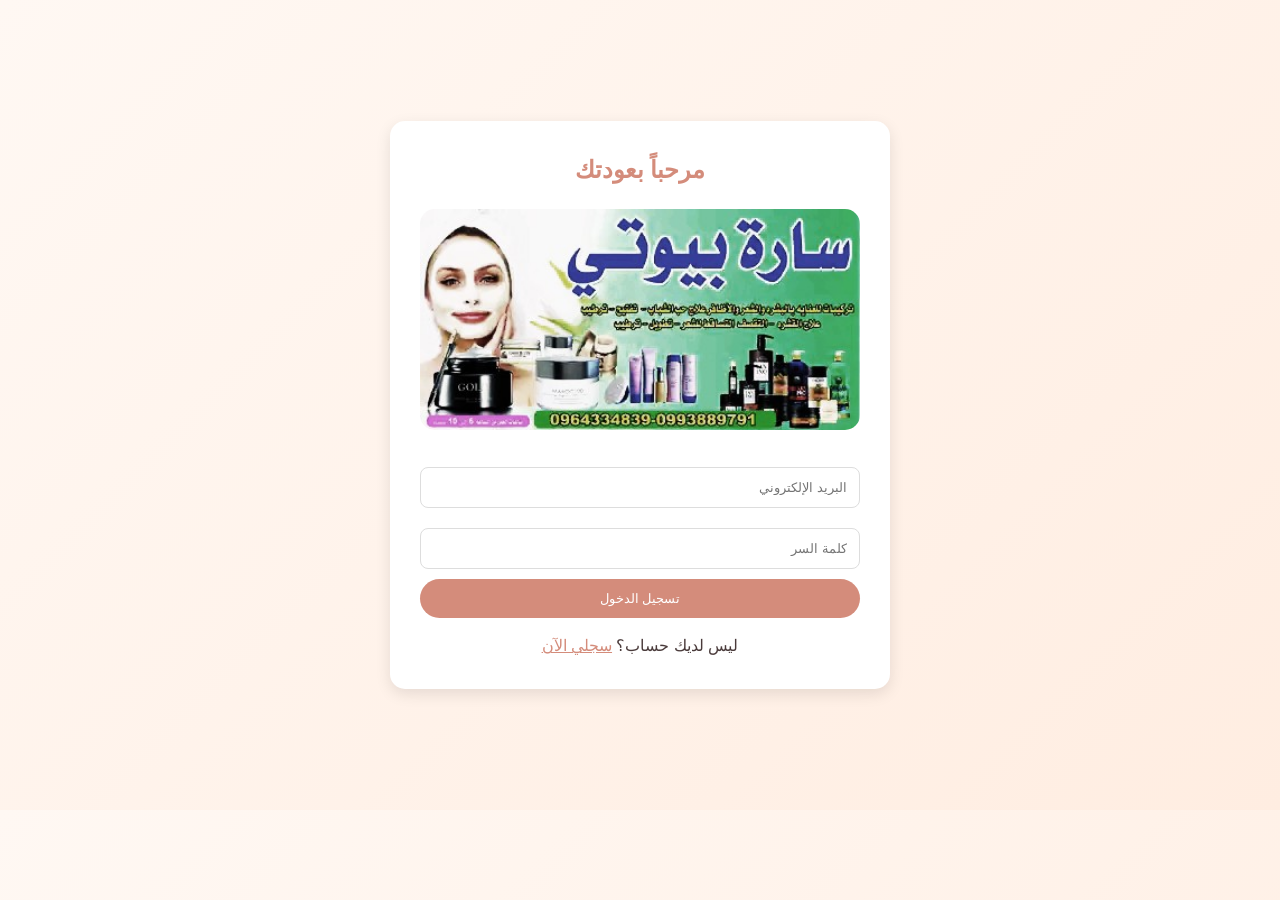
<file: index.html>
<!DOCTYPE html>
<html lang="ar" dir="rtl">
<head>
  <meta charset="UTF-8">
  <meta name="viewport" content="width=device-width, initial-scale=1.0">
  <title>تسجيل الدخول - Sara Beauty</title>
  <link rel="stylesheet" href="css/style.css">
</head>
<body>
  <div class="container" style="display:flex; align-items:center; justify-content:center; min-height:90vh;">
    <form onsubmit="login(event)">
      <h2 style="text-align:center; color:#D48C7B; margin-bottom:20px;">مرحباً بعودتك</h2>
      <img src="img/about.jpg" style="width:100%; border-radius:15px; margin-bottom:20px;">
      <input type="email" placeholder="البريد الإلكتروني" required>
      <input type="password" placeholder="كلمة السر" required>
      <button class="btn" style="width:100%;">تسجيل الدخول</button>
      <p style="text-align:center; margin-top:15px;">ليس لديك حساب؟ <a href="signup.html" style="color:#D48C7B;">سجلي الآن</a></p>
    </form>
  </div>
  <script src="js/script.js"></script>
</body>
</html>
</file>
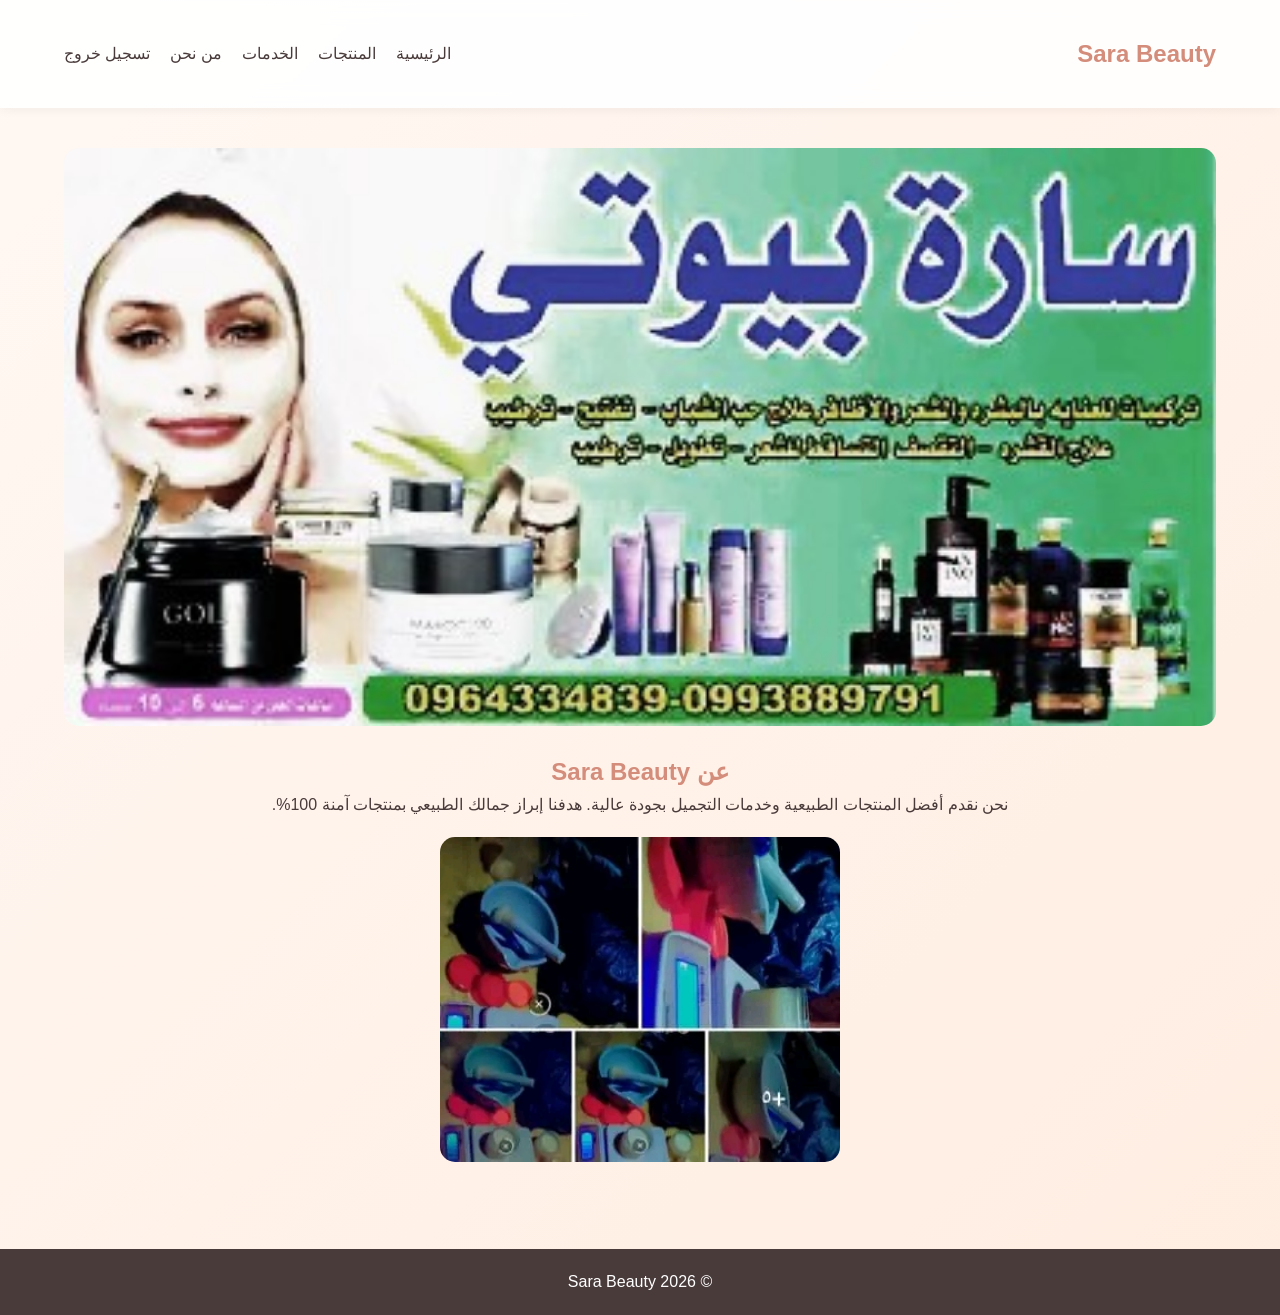
<file: about.html>
<!DOCTYPE html><html lang="ar" dir="rtl"><head><meta charset="UTF-8"><meta name="viewport" content="width=device-width, initial-scale=1.0">
<title>من نحن - Sara Beauty</title><link rel="stylesheet" href="css/style.css"></head><body>
<header><div class="container"><nav><div class="logo">Sara Beauty</div>
<ul><li><a href="home.html">الرئيسية</a></li><li><a href="products.html">المنتجات</a></li><li><a href="services.html">الخدمات</a></li><li><a href="about.html">من نحن</a></li><li><a href="index.html">تسجيل خروج</a></li></ul></nav></div></header>
<div class="container" style="text-align:center;">
  <img src="img/about.jpg" style="width:100%; border-radius:15px; margin:20px 0;">
  <h2 style="color:#D48C7B;">عن Sara Beauty</h2>
  <p>نحن نقدم أفضل المنتجات الطبيعية وخدمات التجميل بجودة عالية. هدفنا إبراز جمالك الطبيعي بمنتجات آمنة 100%.</p>
  <img src="img/ingredients.jpg" style="width:100%; max-width:400px; border-radius:15px; margin:20px 0;">
</div>
<footer>© 2026 Sara Beauty</footer></body></html>
</file>
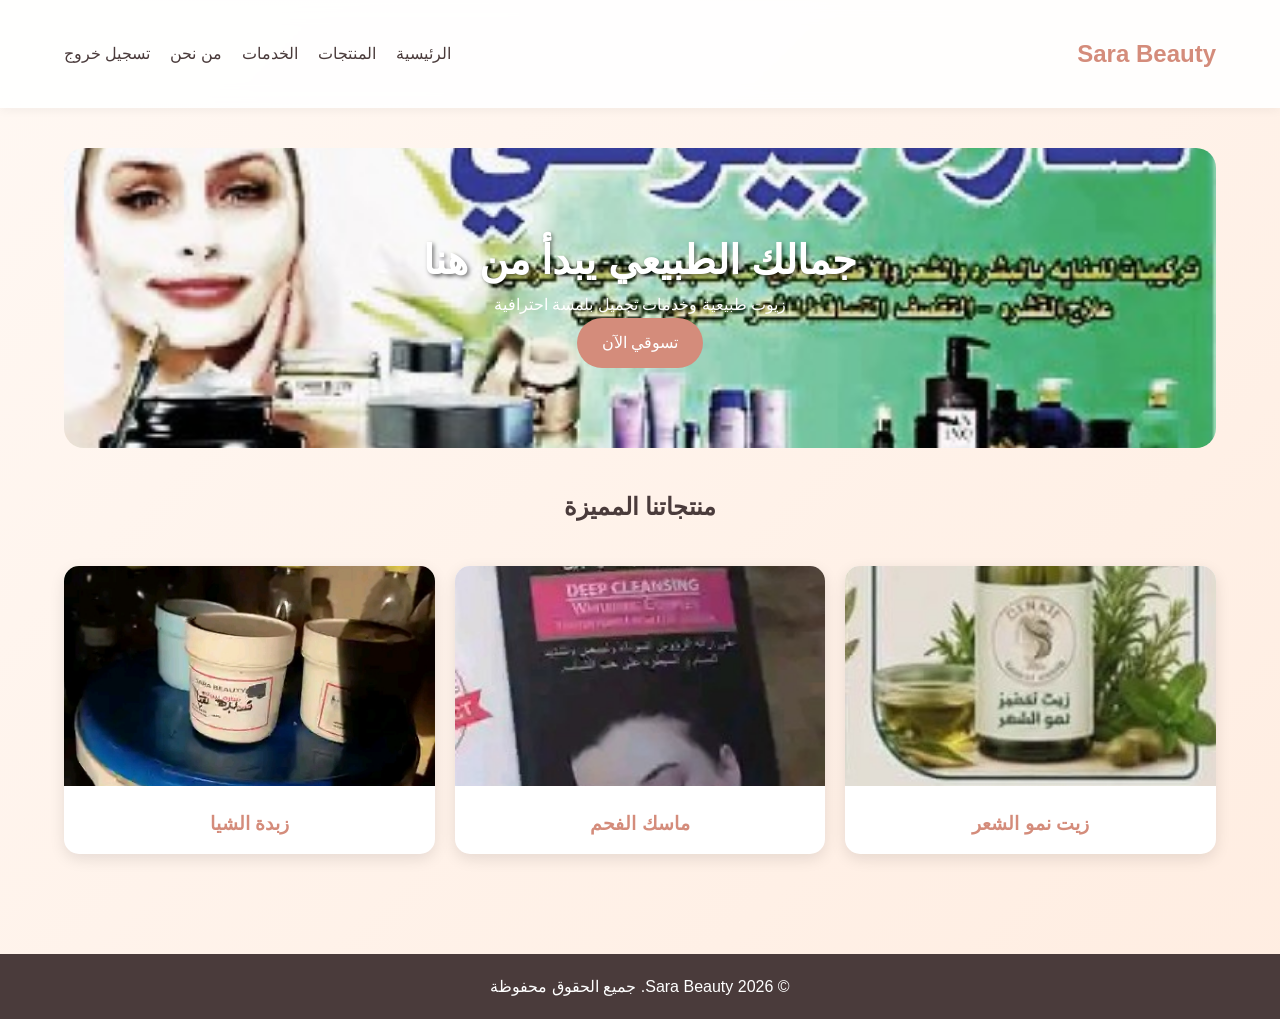
<file: home.html>
<!DOCTYPE html>
<html lang="ar" dir="rtl">
<head>
  <meta charset="UTF-8">
  <meta name="viewport" content="width=device-width, initial-scale=1.0">
  <title>Sara Beauty - الرئيسية</title>
  <link rel="stylesheet" href="css/style.css">
</head>
<body>
  <header>
    <div class="container">
      <nav>
        <div class="logo">Sara Beauty</div>
        <ul>
          <li><a href="home.html">الرئيسية</a></li>
          <li><a href="products.html">المنتجات</a></li>
          <li><a href="services.html">الخدمات</a></li>
          <li><a href="about.html">من نحن</a></li>
          <li><a href="index.html">تسجيل خروج</a></li>
        </ul>
      </nav>
    </div>
  </header>

  <div class="container">
    <section class="hero">
      <h1>جمالك الطبيعي يبدأ من هنا</h1>
      <p>زيوت طبيعية وخدمات تجميل بلمسة احترافية</p>
      <a href="products.html" class="btn">تسوقي الآن</a>
    </section>

    <h2 style="text-align:center; margin:40px 0;">منتجاتنا المميزة</h2>
    <div class="grid">
      <div class="card"><img src="img/hair-growth-oil.jpg" alt=""><h3>زيت نمو الشعر</h3></div>
      <div class="card"><img src="img/charcoal-mask.jpg" alt=""><h3>ماسك الفحم</h3></div>
      <div class="card"><img src="img/sheabutter.jpg" alt=""><h3>زبدة الشيا</h3></div>
    </div>
  </div>
  <footer>© 2026 Sara Beauty. جميع الحقوق محفوظة</footer>
  <script src="js/script.js"></script>
</body>
</html>
</file>
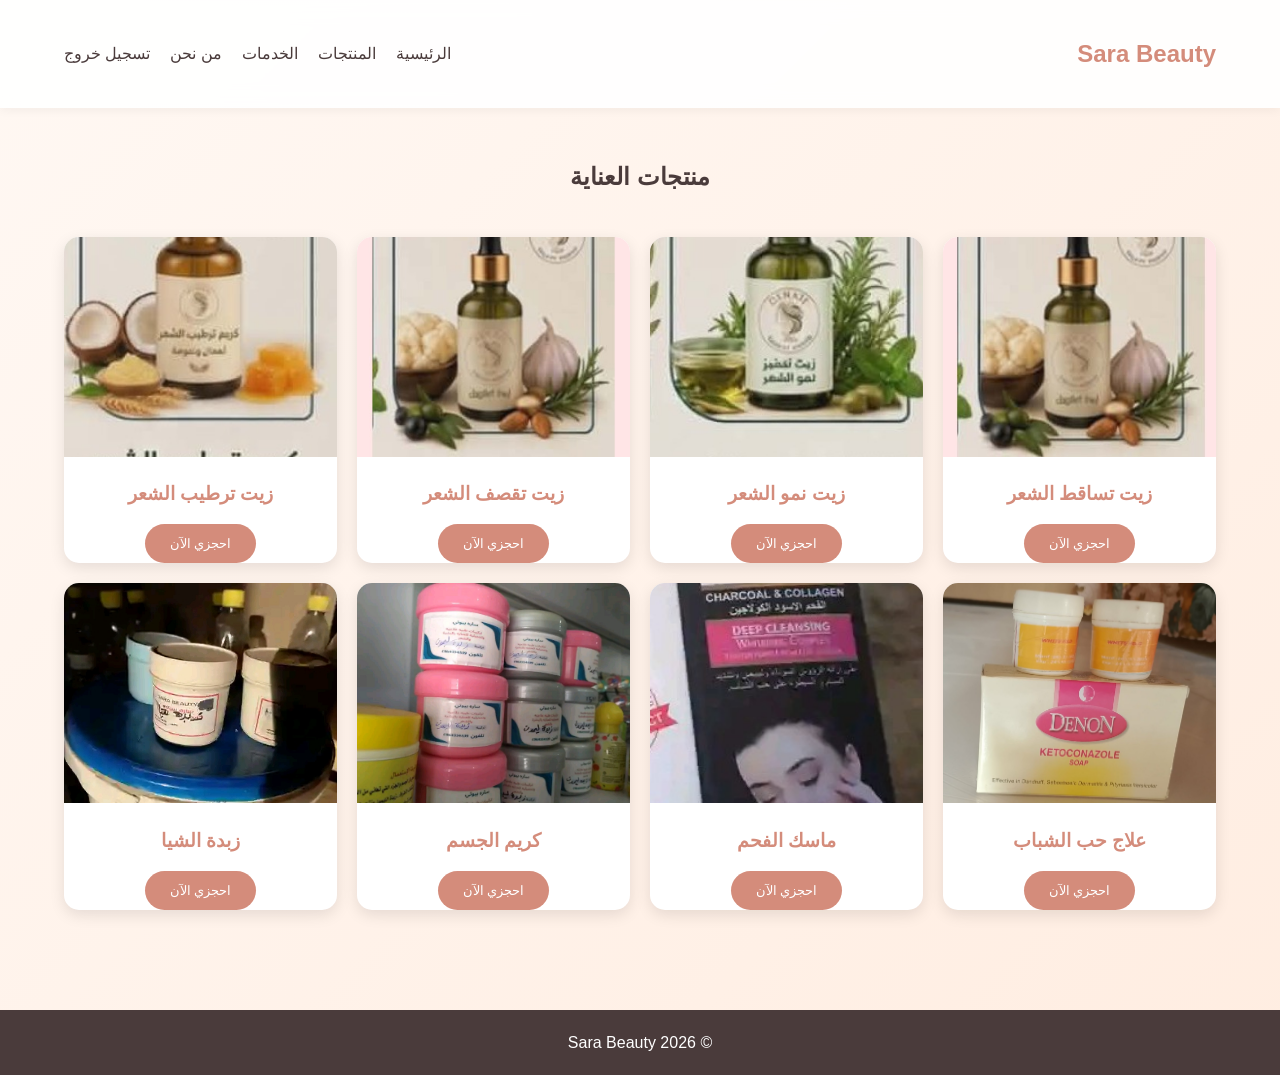
<file: products.html>
<!DOCTYPE html><html lang="ar" dir="rtl"><head><meta charset="UTF-8"><meta name="viewport" content="width=device-width, initial-scale=1.0">
<title>المنتجات - Sara Beauty</title><link rel="stylesheet" href="css/style.css"></head>
<body>
<header><div class="container"><nav><div class="logo">Sara Beauty</div>
<ul><li><a href="home.html">الرئيسية</a></li><li><a href="products.html">المنتجات</a></li><li><a href="services.html">الخدمات</a></li><li><a href="about.html">من نحن</a></li><li><a href="index.html">تسجيل خروج</a></li></ul></nav></div></header>
<div class="container">
<h2 style="text-align:center; margin:30px 0;">منتجات العناية</h2>
<div class="grid">
  <div class="card"><img src="img/hair-fall-oil.jpg"><h3>زيت تساقط الشعر</h3><button class="btn" onclick="bookNow('hair-fall-oil')">احجزي الآن</button></div>
  <div class="card"><img src="img/hair-growth-oil.jpg"><h3>زيت نمو الشعر</h3><button class="btn" onclick="bookNow('hair-growth-oil')">احجزي الآن</button></div>
  <div class="card"><img src="img/hair-split-oil.jpg"><h3>زيت تقصف الشعر</h3><button class="btn" onclick="bookNow('hair-split-oil')">احجزي الآن</button></div>
  <div class="card"><img src="img/hair-moisture-oil.jpg"><h3>زيت ترطيب الشعر</h3><button class="btn" onclick="bookNow('hair-moisture-oil')">احجزي الآن</button></div>
  <div class="card"><img src="img/acne-treatment.jpg"><h3>علاج حب الشباب</h3><button class="btn" onclick="bookNow('acne-treatment')">احجزي الآن</button></div>
  <div class="card"><img src="img/charcoal-mask.jpg"><h3>ماسك الفحم</h3><button class="btn" onclick="bookNow('charcoal-mask')">احجزي الآن</button></div>
  <div class="card"><img src="img/body-cream.jpg"><h3>كريم الجسم</h3><button class="btn" onclick="bookNow('body-cream')">احجزي الآن</button></div>
  <div class="card"><img src="img/sheabutter.jpg"><h3>زبدة الشيا</h3><button class="btn" onclick="bookNow('sheabutter')">احجزي الآن</button></div>
</div></div>
<footer>© 2026 Sara Beauty</footer><script src="js/script.js"></script></body></html>
</file>
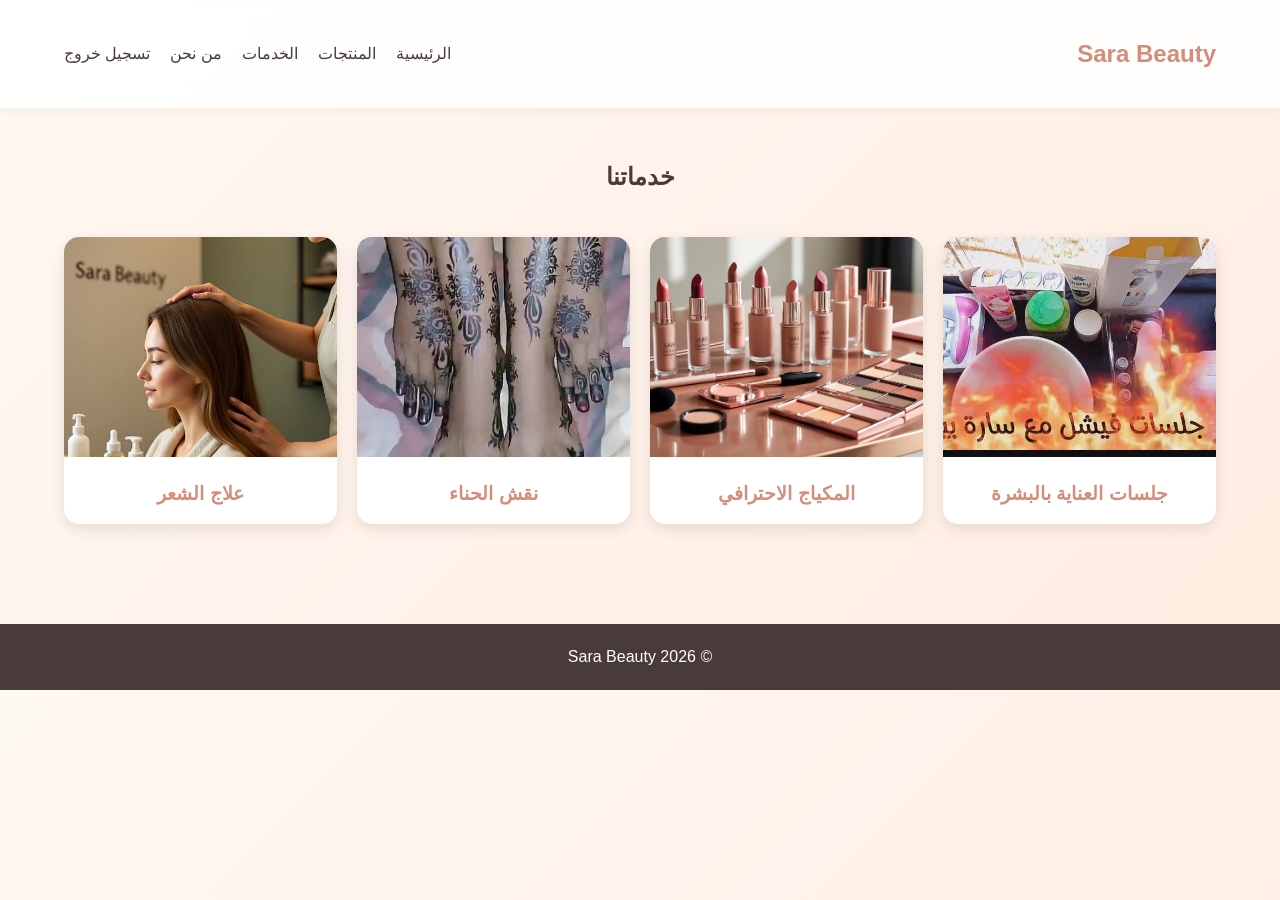
<file: services.html>
<!DOCTYPE html><html lang="ar" dir="rtl"><head><meta charset="UTF-8"><meta name="viewport" content="width=device-width, initial-scale=1.0">
<title>الخدمات - Sara Beauty</title><link rel="stylesheet" href="css/style.css"></head><body>
<header><div class="container"><nav><div class="logo">Sara Beauty</div>
<ul><li><a href="home.html">الرئيسية</a></li><li><a href="products.html">المنتجات</a></li><li><a href="services.html">الخدمات</a></li><li><a href="about.html">من نحن</a></li><li><a href="index.html">تسجيل خروج</a></li></ul></nav></div></header>
<div class="container"><h2 style="text-align:center; margin:30px 0;">خدماتنا</h2>
<div class="grid">
  <div class="card"><img src="img/facial.jpg"><h3>جلسات العناية بالبشرة</h3></div>
  <div class="card"><img src="img/makeup.jpg"><h3>المكياج الاحترافي</h3></div>
  <div class="card"><img src="img/henna.jpg"><h3>نقش الحناء</h3></div>
  <div class="card"><img src="img/hair-treatment.jpg"><h3>علاج الشعر</h3></div>
</div></div>
<footer>© 2026 Sara Beauty</footer><script src="js/script.js"></script></body></html>
</file>
<file: css/style.css>
* { margin: 0; padding: 0; box-sizing: border-box; font-family: 'Tahoma', sans-serif; }
body { background: linear-gradient(135deg, #FFF8F3 0%, #FFEDE1 100%); color: #4A3B3B; line-height: 1.6; }
.container { width: 90%; max-width: 1200px; margin: auto; padding: 20px 0; }

header { background: rgba(255,255,255,0.9); backdrop-filter: blur(10px); position: sticky; top: 0; z-index: 100; box-shadow: 0 2px 10px rgba(0,0,0,0.05); }
nav { display: flex; justify-content: space-between; align-items: center; padding: 15px 0; }
.logo { font-size: 24px; font-weight: bold; color: #D48C7B; }
nav ul { list-style: none; display: flex; gap: 20px; flex-wrap: wrap; }
nav ul li a { text-decoration: none; color: #4A3B3B; font-weight: 500; transition: 0.3s; }
nav ul li a:hover { color: #D48C7B; }

.hero { text-align: center; padding: 80px 20px; background: url('../img/about.jpg') center/cover no-repeat; color: white; border-radius: 20px; margin: 20px 0; }
.hero h1 { font-size: 2.5rem; text-shadow: 2px 2px 4px rgba(0,0,0,0.5); }

.btn { background: #D48C7B; color: white; padding: 12px 25px; border: none; border-radius: 25px; cursor: pointer; transition: 0.3s; text-decoration: none; display: inline-block; }
.btn:hover { background: #B86B5A; transform: scale(1.05); }

.grid { display: grid; grid-template-columns: repeat(auto-fit, minmax(250px, 1fr)); gap: 20px; margin: 40px 0; }
.card { background: white; border-radius: 15px; overflow: hidden; box-shadow: 0 5px 15px rgba(0,0,0,0.1); transition: 0.3s; text-align: center; }
.card:hover { transform: translateY(-5px); }
.card img { width: 100%; height: 220px; object-fit: cover; }
.card h3 { padding: 15px; color: #D48C7B; }

form { background: white; padding: 30px; border-radius: 15px; max-width: 500px; margin: auto; box-shadow: 0 5px 15px rgba(0,0,0,0.1); }
input, textarea { width: 100%; padding: 12px; margin: 10px 0; border: 1px solid #ddd; border-radius: 8px; }

footer { text-align: center; padding: 20px; background: #4A3B3B; color: white; margin-top: 40px; }

@media(max-width: 768px){
  nav ul { gap: 10px; font-size: 14px; justify-content: center; }
  .hero h1 { font-size: 1.8rem; }
  .grid { grid-template-columns: repeat(auto-fit, minmax(150px, 1fr)); }
}
</file>
